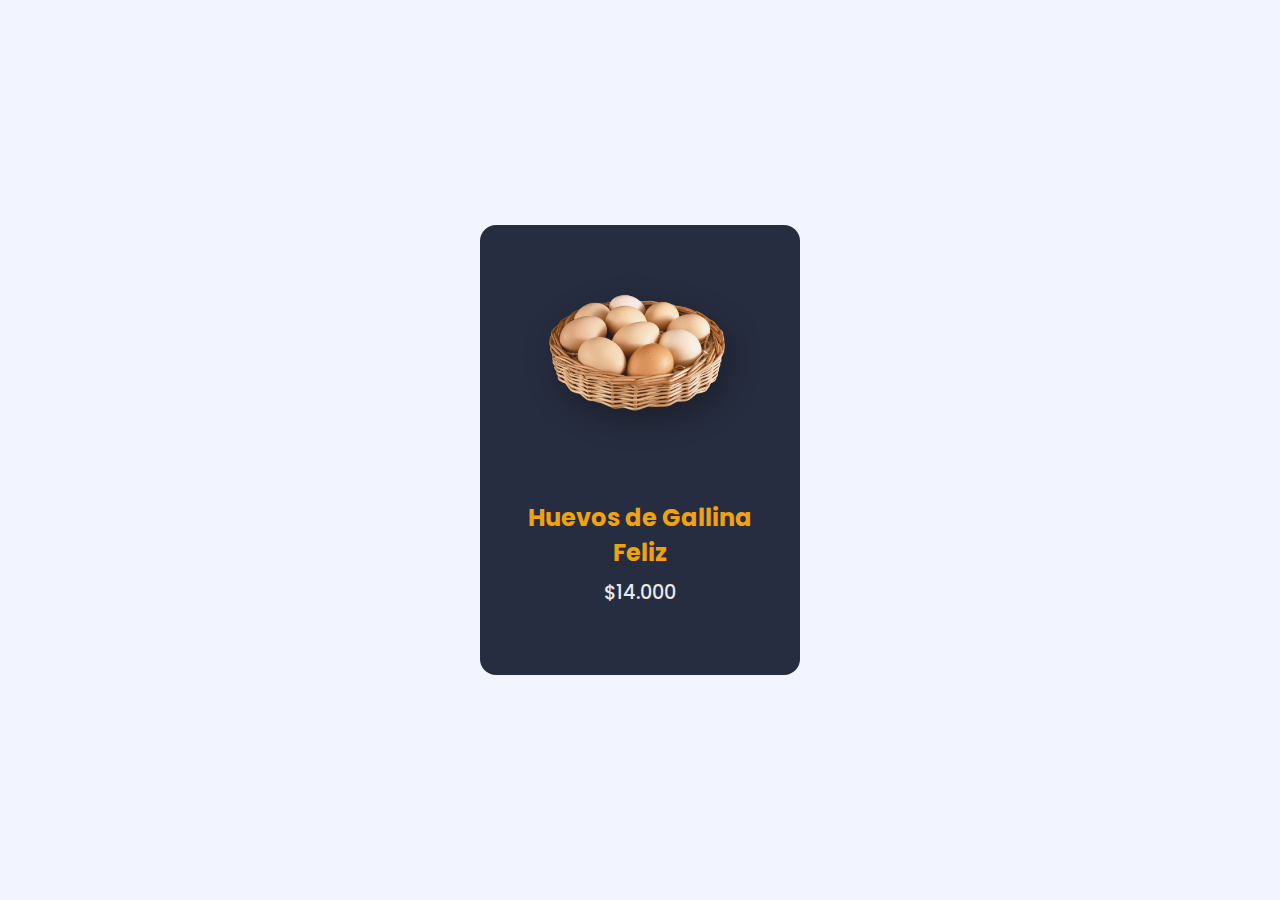
<file: PRODUCT CARD/index.html>
<!DOCTYPE html>
<html lang="es">
    <head>
        <meta charset="UTF-8">
        <meta name="viewport" content="width=device-width, initial-scale=1.0">
        <link rel="stylesheet" href="css/main.css">
        <title>Card De Producto</title>
    </head>

    <body>
        <div class="container">
            <div class="card">
                <img src="img/huevos1.png" class="card__img">

                <div class="card__data">
                    <h1 class="card__title">Huevos de Gallina Feliz</h1>
                    <span class="card__precio">$14.000</span>
                    <p class="card__description">Gallinas criadas al aire libre garantizando su comportamiento natural y
                        libres de estres..</p>
                    <a href="#" class="card__button">Comprar Ahora!</a>
                </div>
            </div>
        </div>
    </body>
</html>
</file>
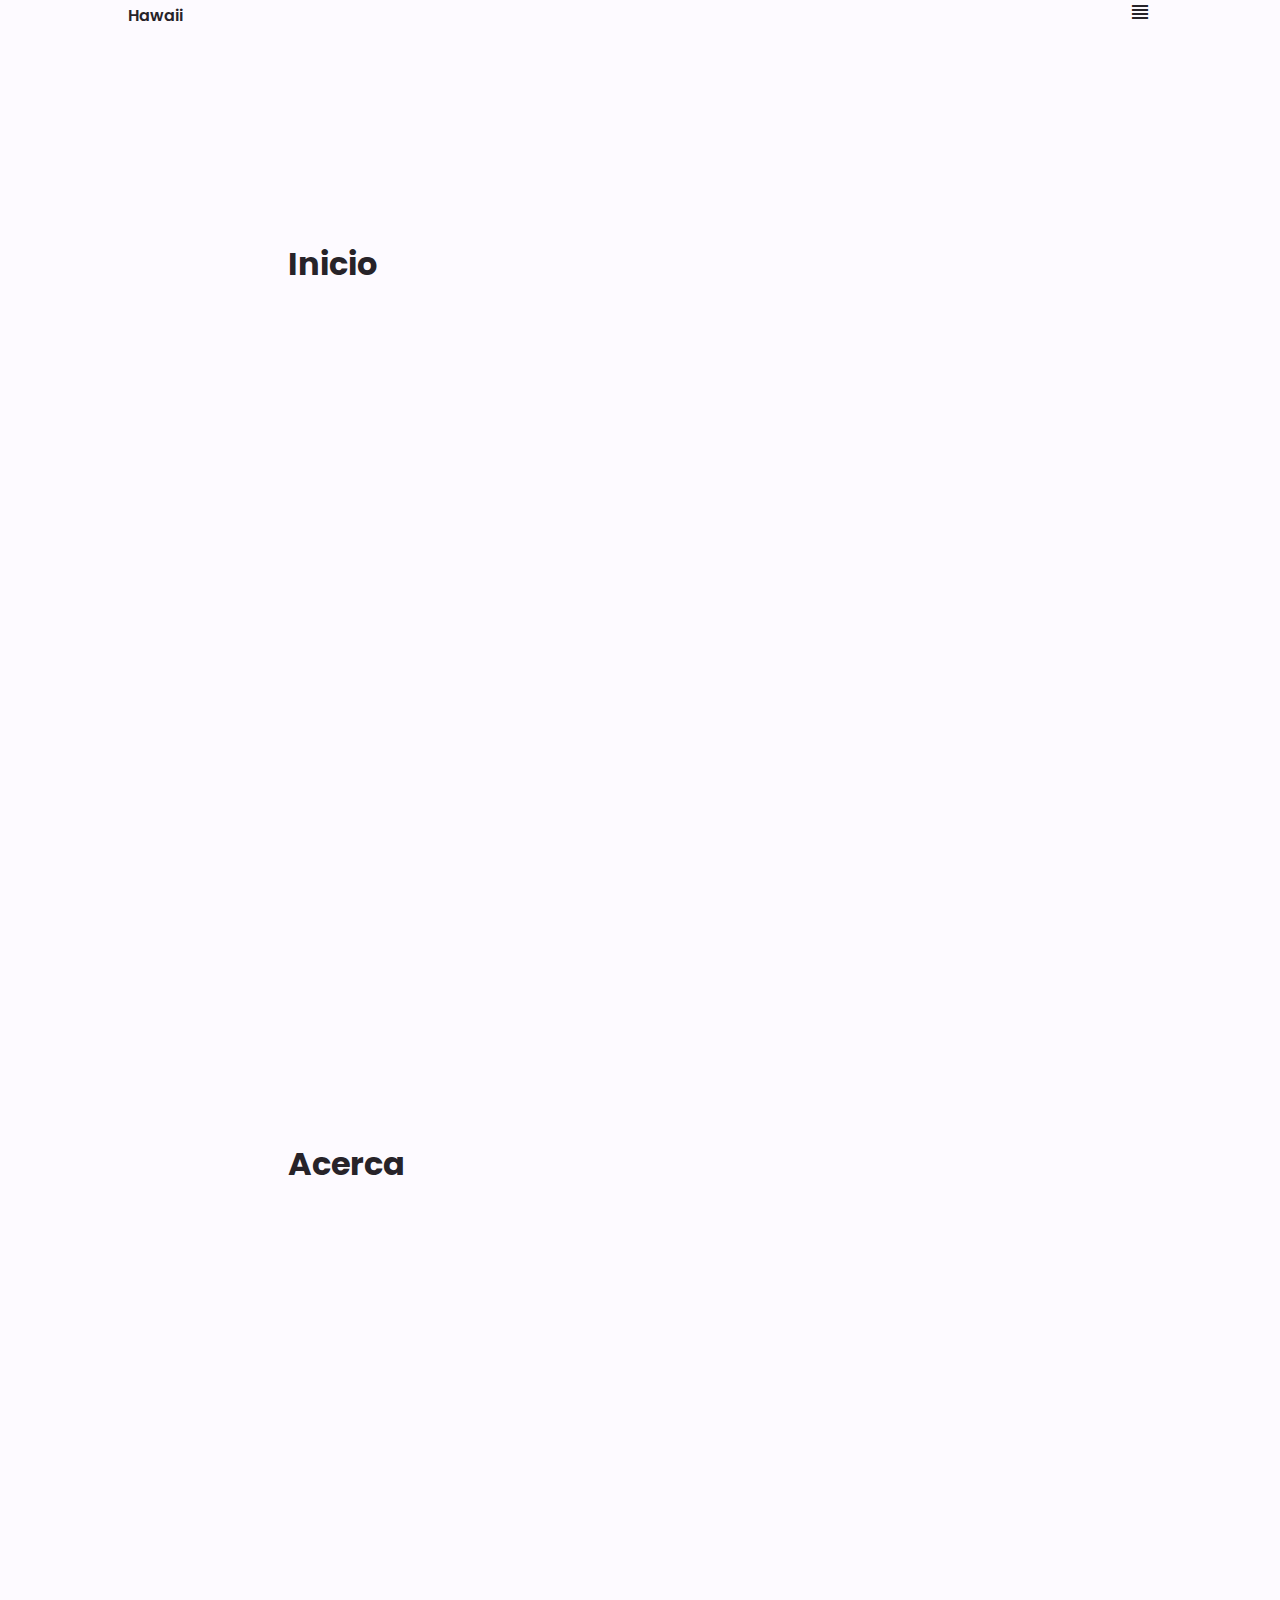
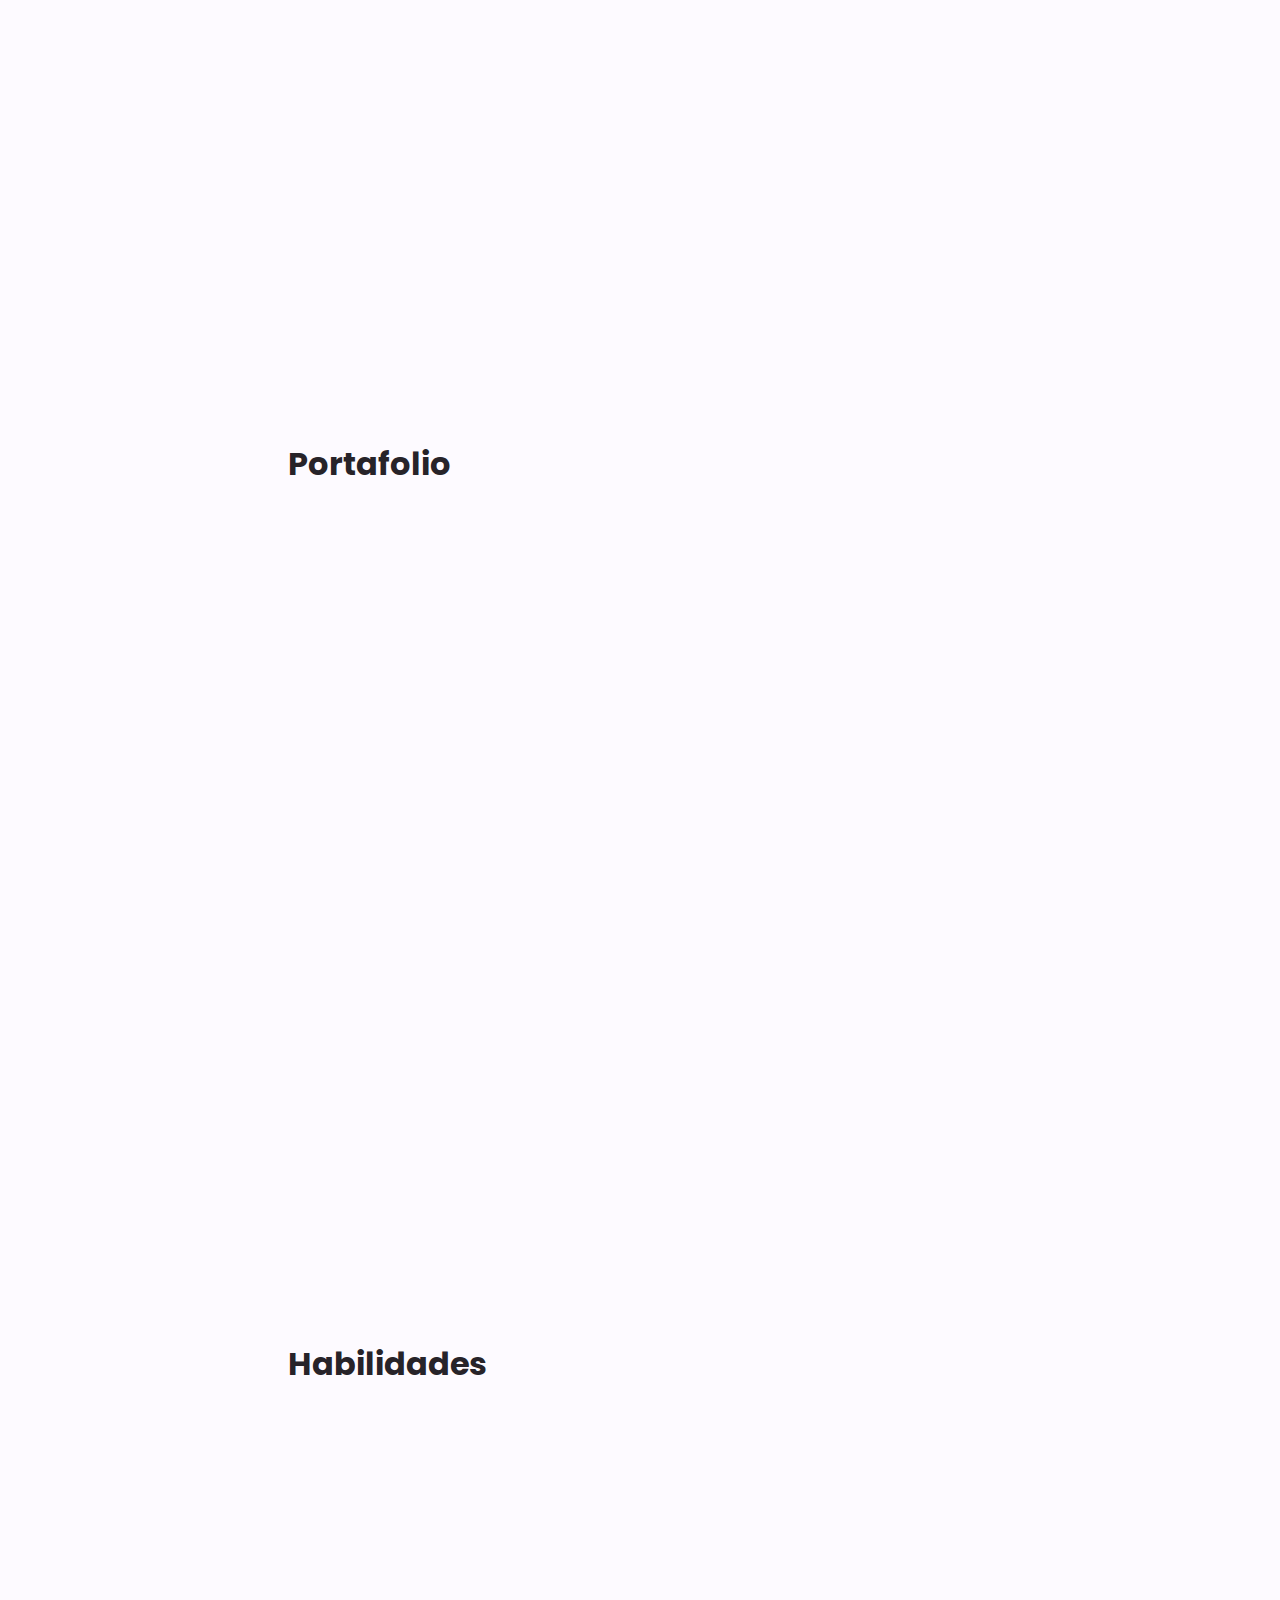
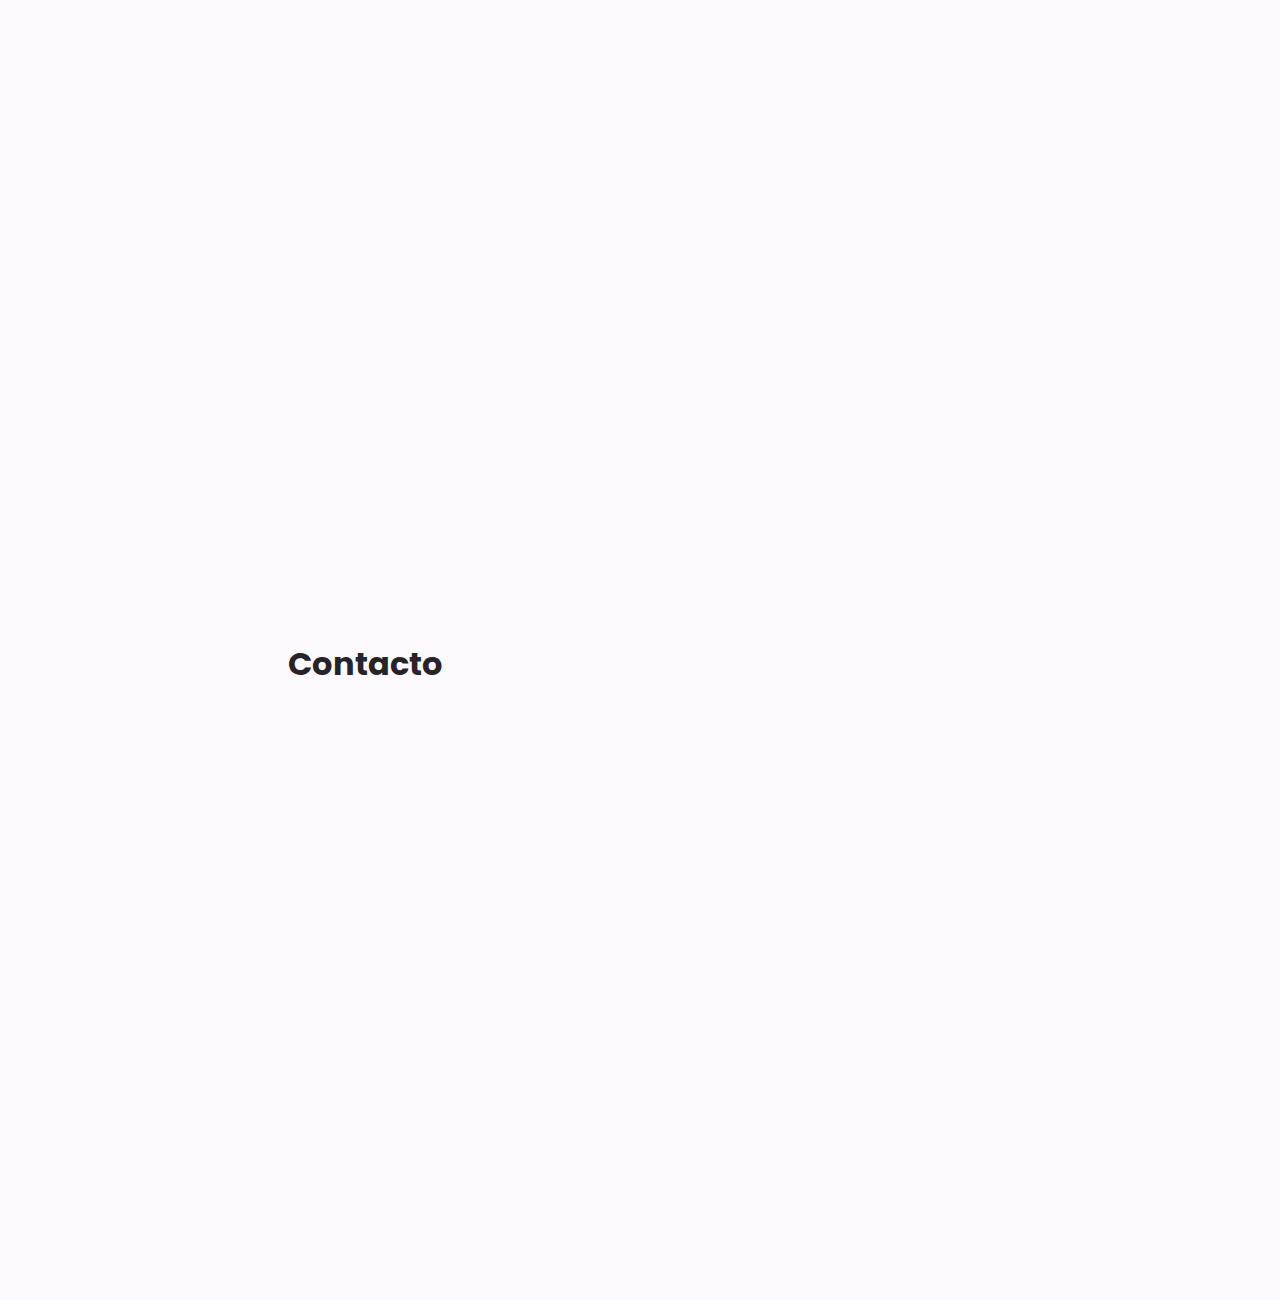
<file: PROYECTO SASS_NAVBAR/index.html>
<!DOCTYPE html>
<html lang="es">
    <head>
        <meta charset="UTF-8">
        <meta name="viewport" content="width=device-width, initial-scale=1.0">
        <title>NavBar</title>
        <link rel="stylesheet" href="css/main.css">
        <link rel="stylesheet" href="https://fonts.googleapis.com/icon?family=Material+Icons" rel="stylesheet">
    </head>
    <body>
        <nav class="nav" id="nav">
            <div class="nav__menu container" id="nav-menu">
                <div class="nav__shape"></div>
                <div class="nav__close" id="nav-close">
                    <span class="material-icons">close</span>
                </div>
                <div class="nav__data">
                    <div class="nav__mask">
                        <img src="img/gumball.jpg" class="nav__img">
                    </div>
                    <span class="nav__saludo">Hola, Yo Soy</span>
                    <h1 class="nav__name">Gumball<br>Waterson</h1>
                </div>
            </div>
            <ul class="nav__list">
                <li class="nav__item">
                    <a href="#inicio" class="nav__link">
                        <span class="material-icons">home</span>
                        Inicio
                    </a>
                </li>
                <li class="nav__item">
                    <a href="#acerca" class="nav__link">
                        <span class="material-icons">account_circle</span>
                        Acerca
                    </a>
                </li>
                <li class="nav__item">
                    <a href="#portafolio" class="nav__link">
                        <span class="material-icons">work</span>
                        Hoja De Vida
                    </a>
                </li>
                <li class="nav__item">
                    <a href="#habilidades" class="nav__link">
                        <span class="material-icons">bookmark</span>
                        Habilidades
                    </a>
                </li>
                <li class="nav__item">
                    <a href="#contacto" class="nav__link">
                        <span class="material-icons">chat</span>
                        Contacto
                    </a>
                </li>
            </ul>
        </nav>

        <main class="main" id="main">
            <header class="header" id="header">
                <nav class="header__nav container">
                    <a href="#" class="header__logo">Hawaii</a>
                    <div class="header__toggle" id="header-toggle">
                        <span class="material-icons">view_headline</span>
                    </div>
                </nav>
            </header>
                
            <section class="section section__height container" id="inicio">
                <h1>Inicio</h1>
            </section>
        
            <section class="section section__height container" id="acerca">
                <h1>Acerca</h1>
            </section>
        
            <section class="section section__height container" id="portafolio">
                <h1>Portafolio</h1>
            </section>
        
            <section class="section section__height container" id="habilidades">
                <h1>Habilidades</h1>
            </section>
        
            <section class="section section__height container" id="contacto">
                <h1>Contacto</h1>
            </section>
        </main>
        <script src="js/main.js"></script>

    </body>
</html>
</file>
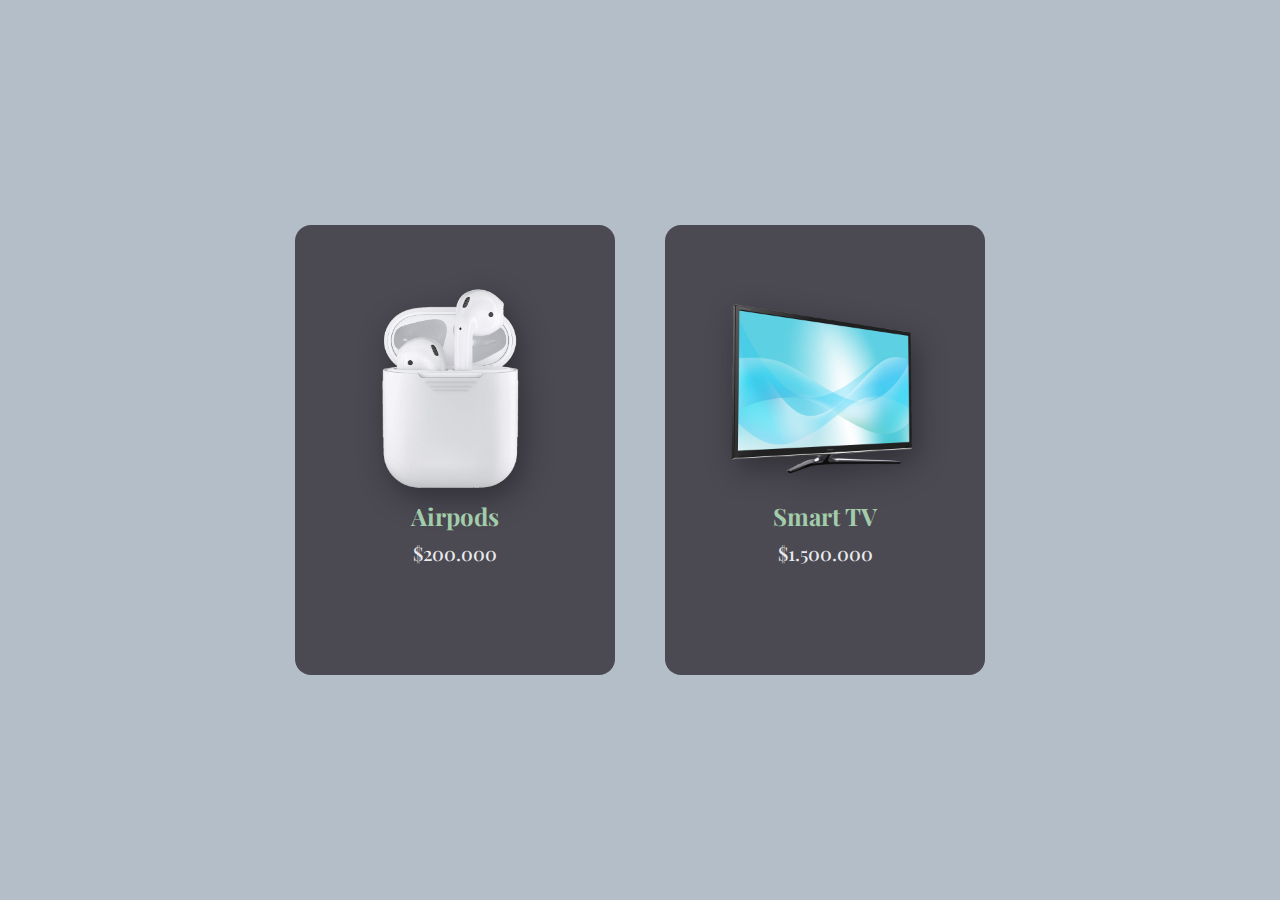
<file: PRODUCT CARD/index2.html>
<!DOCTYPE html>
<html lang="es">
    <head>
        <meta charset="UTF-8">
        <meta name="viewport" content="width=device-width, initial-scale=1.0">
        <link rel="stylesheet" href="css/main2.css">
        <title>Card De Producto</title>
    </head>
    <body>
        <div class="container">
            <div class="card">
                <img src="img/audifonos.png" class="card__img">

                <div class="card__data">
                    <h1 class="card__title">Airpods</h1>
                    <span class="card__precio">$200.000</span>
                    <p class="card__description">Los Airpods te brindan una experiencia inalambrica increible, pues ahora te ofrecen muchas horas de audio con un estuche de carga inalambrica.</p>
                    <a href="#" class="card__button">Comprar Ahora!</a>
                </div>
            </div>


        
            <div class="card xd">
                <img src="img/televisor.png" class="card__img">

                <div class="card__data">
                    <h1 class="card__title">Smart TV</h1>
                    <span class="card__precio">$1.500.000</span>
                    <p class="card__description">Este smart TV cuenta con conexión a Internet y por estar preparado para ofrecer diversos servicios digitales. Aparte cuenta con 3840 píxeles horizontales y 2160 píxeles verticales.</p>
                    <a href="#" class="card__button">Comprar Ahora!</a>
                </div>

            </div>
        </div>
        
    </body>
</html>
</file>
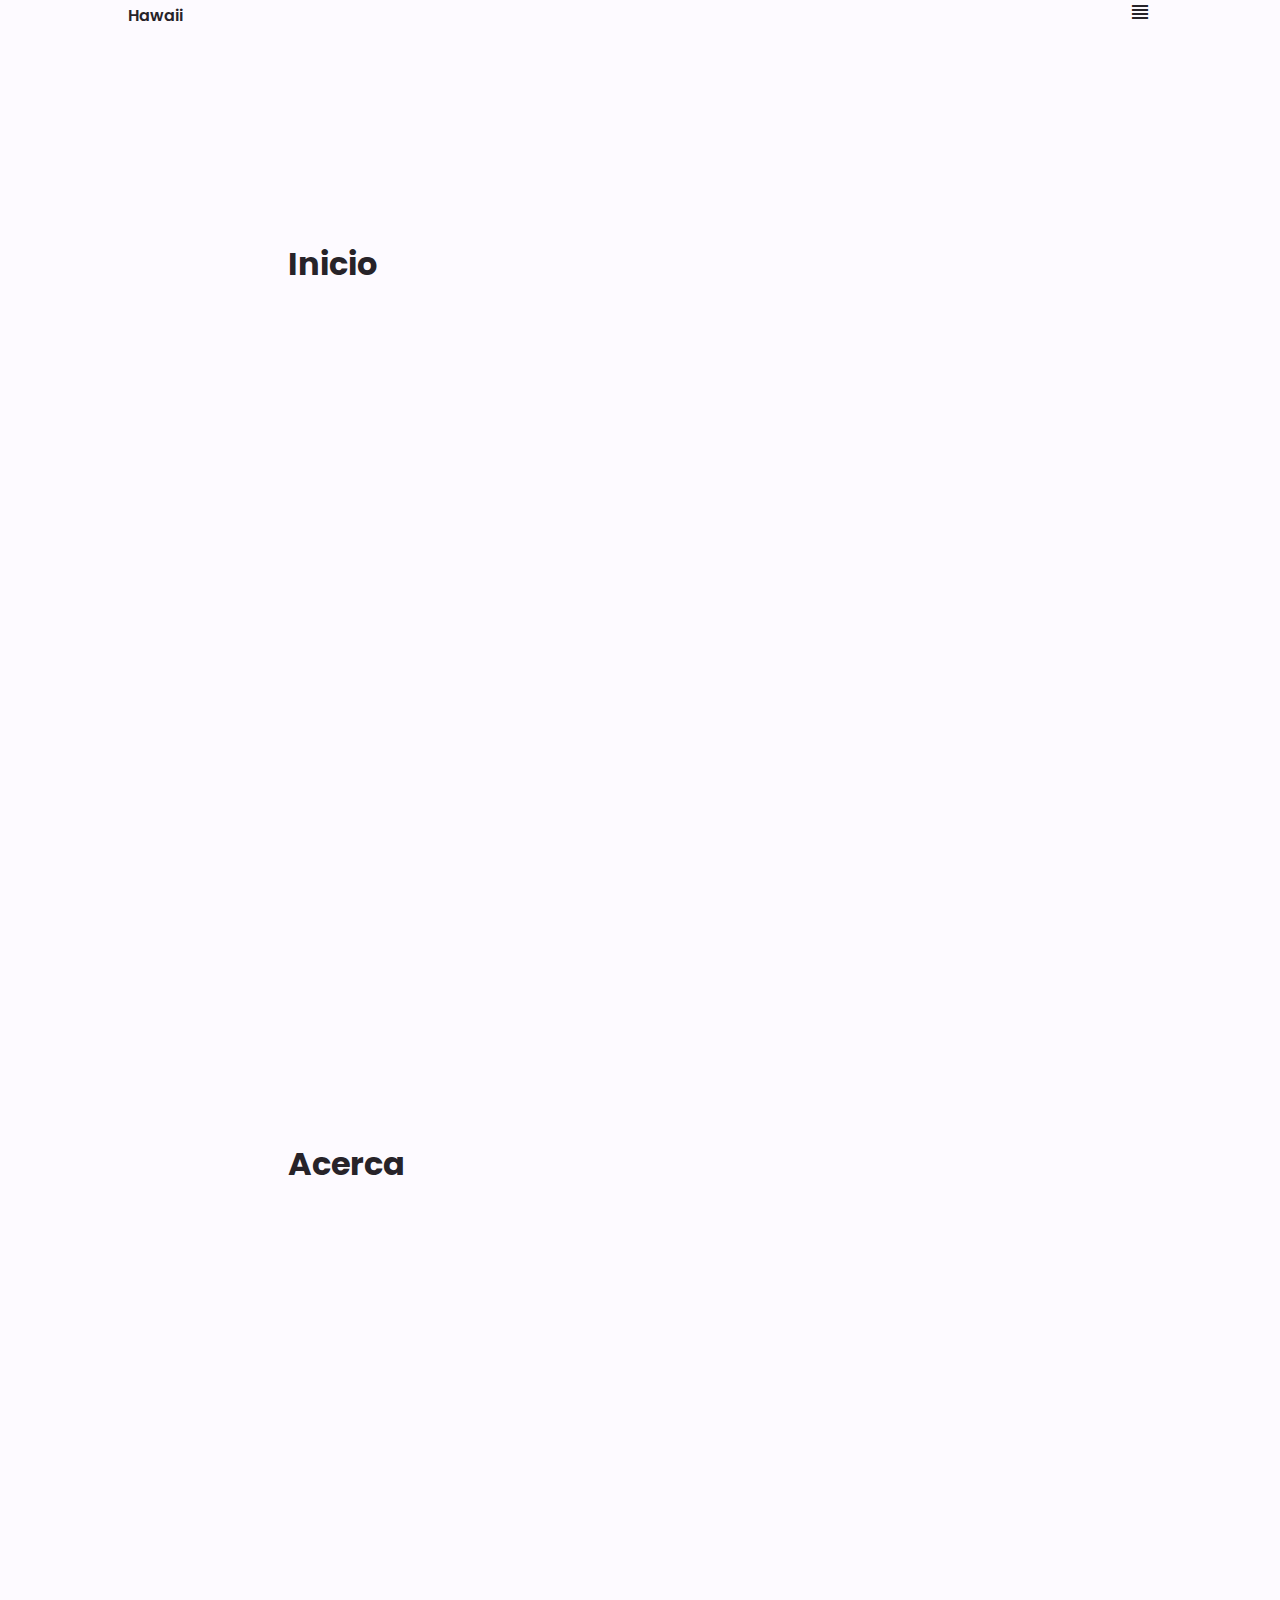
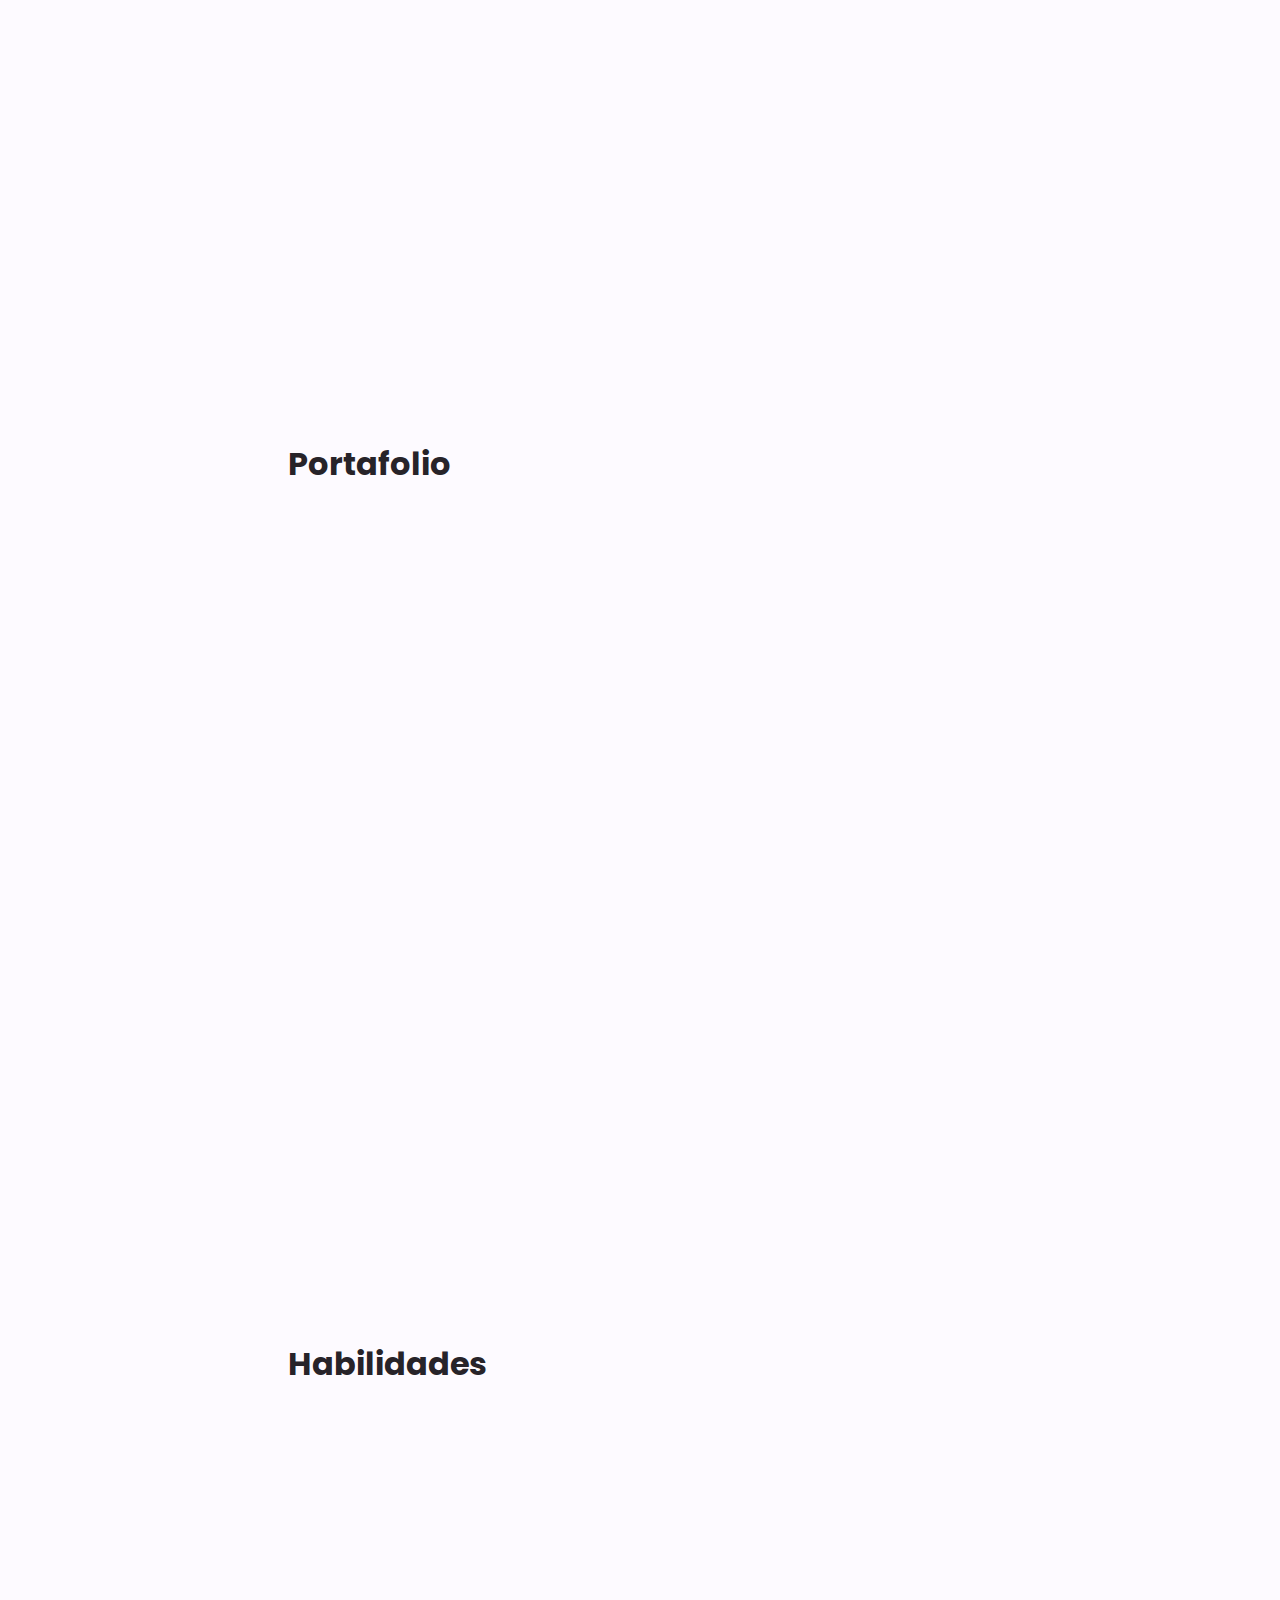
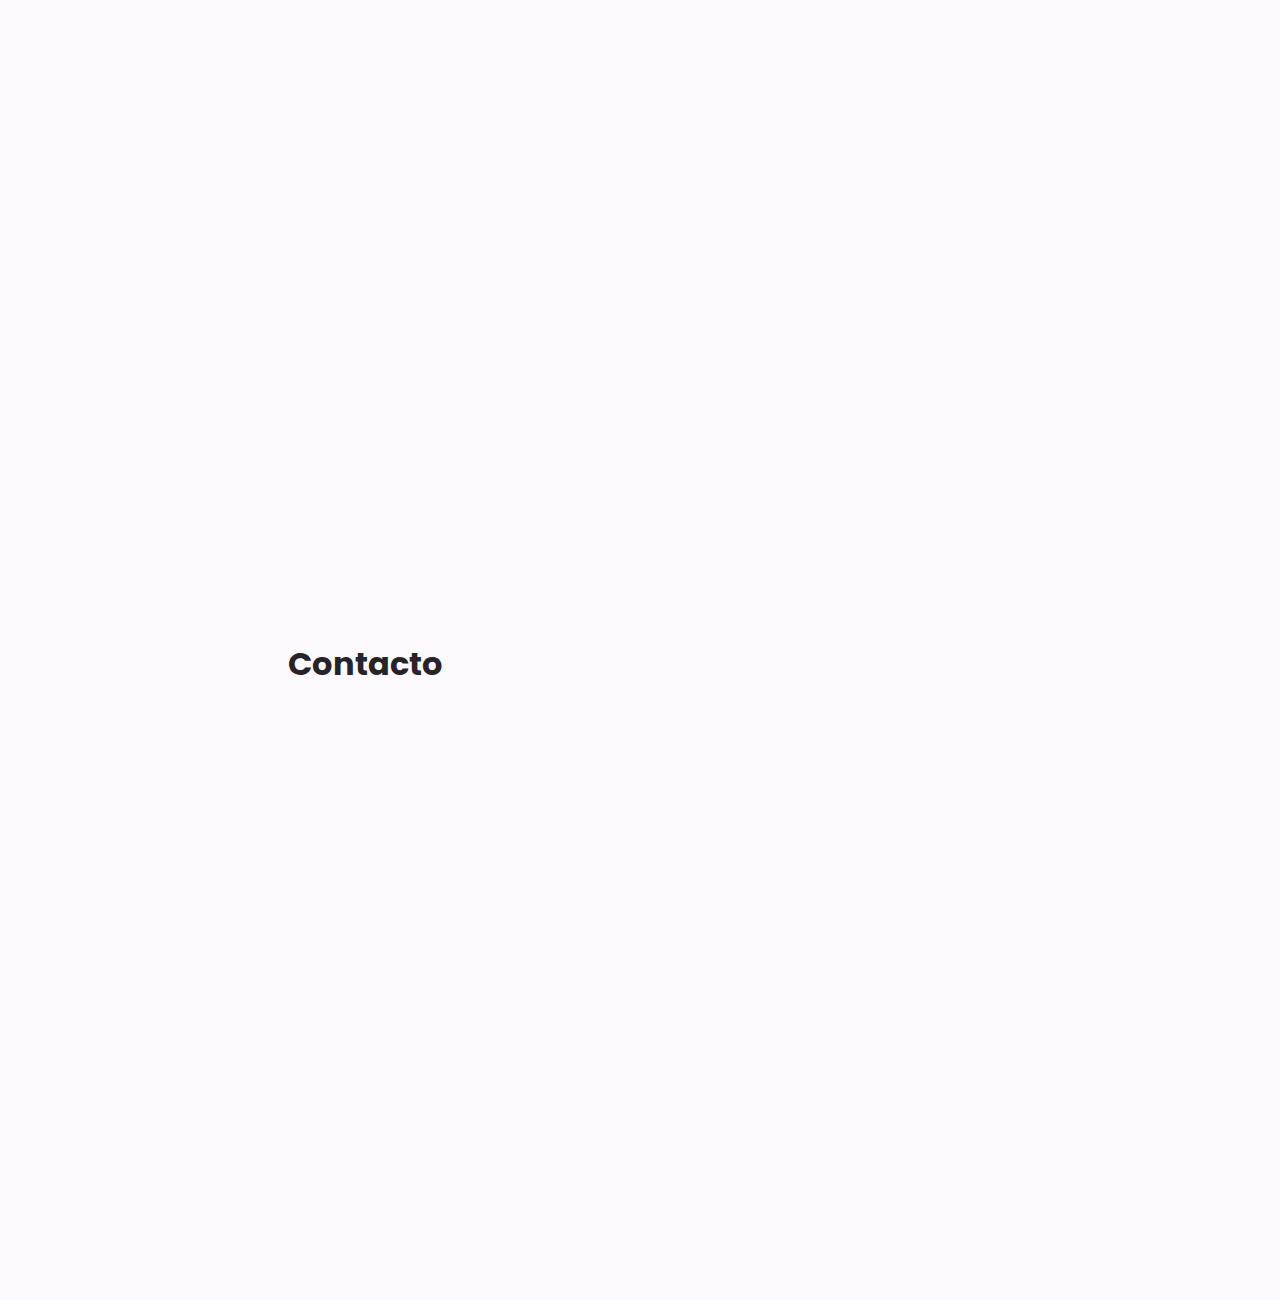
<file: PROYECTO SASS_NAVBAR/index2.html>
<!DOCTYPE html>
<html lang="es">
    <head>
        <meta charset="UTF-8">
        <meta name="viewport" content="width=device-width, initial-scale=1.0">
        <title>NavBar</title>
        <link rel="stylesheet" href="css/main.css">
        <link rel="stylesheet" href="https://fonts.googleapis.com/icon?family=Material+Icons" rel="stylesheet">
    </head>
    <body>
        <nav class="nav" id="nav">
            <div class="nav__menu container" id="nav-menu">
                <div class="nav__shape"></div>
                <div class="nav__close" id="nav-close">
                    <span class="material-icons">close</span>
                </div>
                <div class="nav__data">
                    <div class="nav__mask">
                        <img src="img/ivonne.jpg" class="nav__img">
                    </div>
                    <span class="nav__saludo">Hola, Yo Soy</span>
                    <h1 class="nav__name">Ivonne <br> Ortiz</h1>
                </div>
            </div>
            <ul class="nav__list">
                <li class="nav__item">
                    <a href="#inicio" class="nav__link">
                        <span class="material-icons">home</span>
                        Inicio
                    </a>
                </li>
                <li class="nav__item">
                    <a href="#acerca" class="nav__link">
                        <span class="material-icons">account_circle</span>
                        Acerca
                    </a>
                </li>
                <li class="nav__item">
                    <a href="#portafolio" class="nav__link">
                        <span class="material-icons">work</span>
                        Hoja De Vida
                    </a>
                </li>
                <li class="nav__item">
                    <a href="#habilidades" class="nav__link">
                        <span class="material-icons">bookmark</span>
                        Habilidades
                    </a>
                </li>
                <li class="nav__item">
                    <a href="#contacto" class="nav__link">
                        <span class="material-icons">chat</span>
                        Contacto
                    </a>
                </li>
            </ul>
        </nav>

        <main class="main" id="main">
            <header class="header" id="header">
                <nav class="header__nav container">
                    <a href="#" class="header__logo">Hawaii</a>
                    <div class="header__toggle" id="header-toggle">
                        <span class="material-icons">view_headline</span>
                    </div>
                </nav>
            </header>
                
            <section class="section section__height container" id="inicio">
                <h1>Inicio</h1>
            </section>
        
            <section class="section section__height container" id="acerca">
                <h1>Acerca</h1>
            </section>
        
            <section class="section section__height container" id="portafolio">
                <h1>Portafolio</h1>
            </section>
        
            <section class="section section__height container" id="habilidades">
                <h1>Habilidades</h1>
            </section>
        
            <section class="section section__height container" id="contacto">
                <h1>Contacto</h1>
            </section>
        </main>
        <script src="js/main.js"></script>

    </body>
</html>
</file>
<file: PRODUCT CARD/css/main.css>
@import url("https://fonts.googleapis.com/css2?family=Poppins:wght@400;500;600&display=swap");
:root {
  --first-color:#F2A20C;
  --white-color:#E9EAEC;
  --dark-color:#272D40;
  --dark-color-lighten:#F2F5FF;
  --body-font:"Poppins", sans-serif;
  --h1-font-size: 1.5rem;
  --h2-font-size: 1.2rem;
  --normal-font-size: 1rem;
  --small-font-size: .875rem;
}

*, ::before, ::after {
  -webkit-box-sizing: border-box;
          box-sizing: border-box;
}

body {
  margin: 0;
  padding: 0;
  font-family: var(--body-font);
  font-size: var(--normal-font-size);
}

h1, p {
  margin: 0;
}

a {
  text-decoration: none;
}

img {
  max-width: 100%;
  height: auto;
}

.container {
  height: 100vh;
  display: -webkit-box;
  display: -ms-flexbox;
  display: flex;
  -webkit-box-pack: center;
      -ms-flex-pack: center;
          justify-content: center;
  -webkit-box-align: center;
      -ms-flex-align: center;
          align-items: center;
  background-color: var(--dark-color-lighten);
}

.card {
  width: 320px;
  height: 450px;
  background-color: var(--dark-color);
  border-radius: 1rem;
  padding: 4rem 2rem 0;
  color: var(--white-color);
  overflow-y: hidden;
}
.card__img {
  position: absolute;
  width: 200px;
  margin-left: 25px;
  -webkit-filter: drop-shadow(5px 10px 15px rgba(8, 9, 13, 0.4));
          filter: drop-shadow(5px 10px 15px rgba(8, 9, 13, 0.4));
}
.card__data {
  -webkit-transform: translateY(13.2rem);
          transform: translateY(13.2rem);
  text-align: center;
}
.card__title {
  font-size: var(--h1-font-size);
  color: var(--first-color);
  margin-bottom: 0.5rem;
}
.card__precio {
  display: inline-block;
  font-size: var(--h2-font-size);
  font-weight: 500;
  margin-bottom: 1.5rem;
}
.card__description {
  font-size: var(--small-font-size);
  text-align: initial;
  margin-bottom: 1.25rem;
  opacity: 0;
}
.card__button {
  display: block;
  width: -webkit-max-content;
  width: -moz-max-content;
  width: max-content;
  padding: 0.75rem 2rem;
  background-color: var(--first-color);
  color: var(--white-color);
  border-radius: 0.5rem;
  font-weight: 600;
  -webkit-transition: 0.2s;
  transition: 0.2s;
  opacity: 0;
}
.card__button:hover {
  -webkit-box-shadow: 0 18px 40px -12px rgba(242, 162, 12, 0.35);
          box-shadow: 0 18px 40px -12px rgba(242, 162, 12, 0.35);
}
.card__img, .card__data, .card__title, .card__precio, .card__description {
  -webkit-transition: 0.5s;
  transition: 0.5s;
}

.card:hover .card__img {
  -webkit-transform: translate(-1.5rem, -9.5rem) rotate(-30deg);
          transform: translate(-1.5rem, -9.5rem) rotate(-30deg);
}
.card:hover .card__data {
  -webkit-transform: translateY(4.8rem);
          transform: translateY(4.8rem);
}
.card:hover .card__title {
  -webkit-transform: translateX(-2.3rem);
          transform: translateX(-2.3rem);
  margin-bottom: 0;
}
.card:hover .card__precio {
  -webkit-transform: translateX(-6.8rem);
          transform: translateX(-6.8rem);
}
.card:hover .card__description,
.card:hover .card__button {
  -webkit-transition-delay: 0.2s;
          transition-delay: 0.2s;
  opacity: 1;
}

.xd {
  margin-left: 50px;
}/*# sourceMappingURL=main.css.map */
</file>
<file: PROYECTO SASS_NAVBAR/css/main.css>
@import url("https://fonts.googleapis.com/css2?family=Poppins:wght@500&display=swap");
:root {
  --header-heigth: 3.5rem;
  --first-color: hsl(273, 97%, 66%);
  --first-color-shape: hsl(253, 33%, 32%);
  --title-color: hsl(273, 8%, 15%);
  --text-color: hsl(273, 4%, 45%);
  --body-color: hsl(273, 100%, 99%);
  --container-color: hsl(0, 0%, 100%);
  --title-color-dark: hsl(273, 83%, 98%);
  --text-color-dark: hsl(273, 21%, 56%);
  --container-color-dark: hsl(273, 80%, 14%);
  --body-font: "poppins", sans-serif;
  --big-font-size: 1.5rem;
  --normal-font-size: .938rem;
  --small-font-size: .813rem;
  --z-fixed: 100;
}
@media screen and (min-width: 968px) {
  :root {
    --big-font-size: 2rem;
    --normal-font-size: 1rem;
    --small-font-size: .875rem;
  }
}

* {
  -webkit-box-sizing: border-box;
          box-sizing: border-box;
  padding: 0;
  margin: 0;
}

html {
  scroll-behavior: smooth;
  overflow-x: hidden;
}

body {
  font-family: var(--body-font);
  font-size: var(--normal-font-size);
  color: var(--text-color);
  overflow-x: hidden;
}

h1, h2, h3 {
  color: var(--title-color);
}

ul {
  list-style: none;
}

a {
  text-decoration: none;
}

img {
  max-width: 100%;
  height: auto;
}

.container {
  max-width: 1024px;
  margin-left: 1.5rem;
  margin-right: 1.5rem;
}

.section {
  padding: 4.5rem 1rem;
}
.section__height {
  height: 100vh;
}

.nav {
  background-color: var(--container-color-dark);
  padding-top: 2rem;
  position: fixed;
  top: 0;
  left: 0;
  width: 100%;
  height: 100vh;
}
.nav__shape {
  width: 200px;
  height: 200px;
  background-color: var(--first-color-shape);
  border-radius: 50%;
  position: absolute;
  top: 2rem;
  left: -2rem;
  -webkit-filter: blur(90px);
          filter: blur(90px);
}
.nav_close {
  position: relative;
  display: -webkit-inline-box;
  display: -ms-inline-flexbox;
  display: inline-flex;
  font-size: 1, 8rem;
  color: var(--text-color-dark);
  cursor: pointer;
  margin-bottom: 3.5rem;
}
.nav__img {
  width: 80px;
}
.nav__mask {
  width: 80px;
  height: 80px;
  background: linear-gradient(224deg, hsl(277deg, 81%, 55%) -2%, hsl(277deg, 97%, 83%) 97%);
  border-radius: 1.5rem;
  overflow: hidden;
  display: -webkit-box;
  display: -ms-flexbox;
  display: flex;
  -webkit-box-pack: center;
      -ms-flex-pack: center;
          justify-content: center;
  -webkit-box-align: stretch;
      -ms-flex-align: stretch;
          align-items: stretch;
  margin-bottom: 1rem;
}
.nav__data {
  position: relative;
  margin-bottom: 3rem;
}
.nav__saludo {
  display: block;
  color: var(--text-color-dark);
  font-size: var(--normal-font-size);
  font-weight: 600;
  margin-bottom: 0.25rem;
}
.nav__name {
  color: var(--title-color-dark);
  font-size: var(--big-font-size);
  line-height: 130%;
}
.nav__list {
  display: -webkit-box;
  display: -ms-flexbox;
  display: flex;
  -webkit-box-orient: vertical;
  -webkit-box-direction: normal;
      -ms-flex-direction: column;
          flex-direction: column;
  row-gap: 1.5rem;
}
.nav__link {
  color: var(--text-color-dark);
  display: -webkit-inline-box;
  display: -ms-inline-flexbox;
  display: inline-flex;
  -webkit-box-align: center;
      -ms-flex-align: center;
          align-items: center;
  -webkit-column-gap: 1rem;
     -moz-column-gap: 1rem;
          column-gap: 1rem;
  font-size: var(--small-font-size);
  font-weight: 500;
  -webkit-transition: 0.3s;
  transition: 0.3s;
}
.nav__link i {
  font-size: 1.15rem;
}
.nav__link:hover {
  color: var(--title-color-dark);
}

.main {
  position: relative;
  background-color: var(--body-color);
  -webkit-transition: 0.4s;
  transition: 0.4s;
}

.header {
  width: 100%;
  background-color: var(--body-color);
  position: fixed;
  top: 0;
  left: 0;
  z-index: var(--z-fixed);
}
.header__nav {
  height: var(--header-height);
  display: -webkit-box;
  display: -ms-flexbox;
  display: flex;
  -webkit-box-pack: justify;
      -ms-flex-pack: justify;
          justify-content: space-between;
  -webkit-box-align: center;
      -ms-flex-align: center;
          align-items: center;
}
.header__logo, .header__toggle {
  color: var(--title-color);
}
.header__logo {
  font-weight: 600;
}
.header__toggle {
  font-size: 1.15rem;
  cursor: pointer;
}

.show-menu {
  -webkit-transform: translate(60%);
          transform: translate(60%);
}

.scroll-header {
  -webkit-box-shadow: 0 1px 4px hsla(0deg, 4%, 15%, 0.1);
          box-shadow: 0 1px 4px hsla(0deg, 4%, 15%, 0.1);
}

.active-link {
  color: var(--title-color-dark);
}

@media screen and (max-width: 640px) {
  .container {
    margin-left: 1rem;
    margin-right: 1rem;
  }
  .show-menu {
    -webkit-transform: translate(30%);
            transform: translate(30%);
  }
  .scroll-header {
    border: 100px;
  }
}
@media screen and (min-width: 1023px) {
  .container {
    margin-left: 1rem;
    margin-right: 1rem;
  }
  .show-menu {
    -webkit-transform: translate(30%);
            transform: translate(30%);
  }
  .scroll-header {
    border: 100px;
  }
}
@media screen and (min-width: 1024px) {
  .container {
    margin-left: auto;
    margin-right: auto;
  }
  .section {
    padding: 7rem 10rem;
  }
  .header__nav {
    height: calc(var(--header-height) + 1.5rem);
  }
  .nav_shape {
    width: 350px;
    height: 350px;
  }
  .nav__mask {
    width: 100px;
    height: 100px;
    border-radius: 2rem;
    margin-bottom: 2rem;
  }
  .nav__img {
    width: 100px;
  }
  .nav__link {
    font-size: --big-font-size;
  }
  .nav__link span {
    font-size: 2rem;
  }
  .show-menu {
    -webkit-transform: translate(30%);
            transform: translate(30%);
  }
  .scroll-header {
    border: 100px;
  }
}
@media screen and (min-width: 1025px) {
  .container {
    margin-left: auto;
    margin-right: auto;
  }
  .section {
    padding: 15rem 10rem;
  }
  .header__nav {
    height: calc(var(--header-height) + 1.5rem);
  }
  .nav_shape {
    width: 350px;
    height: 350px;
  }
  .nav__mask {
    width: 100px;
    height: 100px;
    border-radius: 2rem;
    margin-bottom: 2rem;
  }
  .nav__img {
    width: 100px;
  }
  .nav__link {
    font-size: --big-font-size;
  }
  .nav__link span {
    font-size: 2rem;
  }
  .show-menu {
    -webkit-transform: translate(40%);
            transform: translate(40%);
  }
  .scroll-header {
    border: 100px;
  }
}/*# sourceMappingURL=main.css.map */
</file>
<file: PRODUCT CARD/css/main2.css>
@import url('https://fonts.googleapis.com/css2?family=Playfair+Display:wght@400;500;600&display=swap');
:root {
  --first-color: #A3CCAB;
  --second-color: #033B3D;
  --white-color:#E9EAEC;
  --dark-color:#4B4952;
  --dark-color-lighten:#B4BEC9;
  --body-font:'Playfair Display', serif;
  --h1-font-size: 1.5rem;
  --h2-font-size: 1.2rem;
  --normal-font-size: 1rem;
  --small-font-size: .875rem;
}

*, ::before, ::after {
  -webkit-box-sizing: border-box;
          box-sizing: border-box;
}

body {
  margin: 0;
  padding: 0;
  font-family: var(--body-font);
  font-size: var(--normal-font-size);
}

h1, p {
  margin: 0;
}

a {
  text-decoration: none;
}

img {
  max-width: 100%;
  height: auto;
}

.container {
  height: 100vh;
  display: -webkit-box;
  display: -ms-flexbox;
  display: flex;
  -webkit-box-pack: center;
      -ms-flex-pack: center;
          justify-content: center;
  -webkit-box-align: center;
      -ms-flex-align: center;
          align-items: center;
  background-color: var(--dark-color-lighten);
}

.card {
  width: 320px;
  height: 450px;
  background-color: var(--dark-color);
  border-radius: 1rem;
  padding: 4rem 2rem 0;
  color: var(--white-color);
  overflow-y: hidden;
}
.card__img {
  position: absolute;
  width: 200px;
  margin-left: 25px;
  -webkit-filter: drop-shadow(5px 10px 15px rgba(8, 9, 13, 0.4));
          filter: drop-shadow(5px 10px 15px rgba(8, 9, 13, 0.4));
}
.card__data {
  -webkit-transform: translateY(13.2rem);
          transform: translateY(13.2rem);
  text-align: center;
}
.card__title {
  font-size: var(--h1-font-size);
  color: var(--first-color);
  margin-bottom: 0.5rem;
}
.card__precio {
  display: inline-block;
  font-size: var(--h2-font-size);
  font-weight: 500;
  margin-bottom: 1.5rem;
}
.card__description {
  font-size: var(--small-font-size);
  text-align: initial;
  margin-bottom: 1.25rem;
  opacity: 0;
}
.card__button {
  display: block;
  width: -webkit-max-content;
  width: -moz-max-content;
  width: max-content;
  padding: 0.75rem 2rem;
  background-color: var(--second-color);
  color: var(--white-color);
  border-radius: 0.5rem;
  font-weight: 600;
  -webkit-transition: 0.2s;
  transition: 0.2s;
  opacity: 0;
}
.card__button:hover {
  -webkit-box-shadow: 0 18px 40px -12px rgba(242, 162, 12, 0.35);
          box-shadow: 0 18px 40px -12px rgba(242, 162, 12, 0.35);
}
.card__img, .card__data, .card__title, .card__precio, .card__description {
  -webkit-transition: 0.5s;
  transition: 0.5s;
}

.card:hover .card__img {
  -webkit-transform: translate(-1.5rem, -9.5rem) rotate(-30deg);
          transform: translate(-1.5rem, -9.5rem) rotate(-30deg);
}
.card:hover .card__data {
  -webkit-transform: translateY(4.8rem);
          transform: translateY(4.8rem);
}
.card:hover .card__title {
  -webkit-transform: translateX(-2.3rem);
          transform: translateX(-2.3rem);
  margin-bottom: 0;
}
.card:hover .card__precio {
  -webkit-transform: translateX(-6.8rem);
          transform: translateX(-6.8rem);
}
.card:hover .card__description,
.card:hover .card__button {
  -webkit-transition-delay: 0.2s;
          transition-delay: 0.2s;
  opacity: 1;
}

.xd {
  margin-left: 50px;
}/*# sourceMappingURL=main.css.map */
</file>
